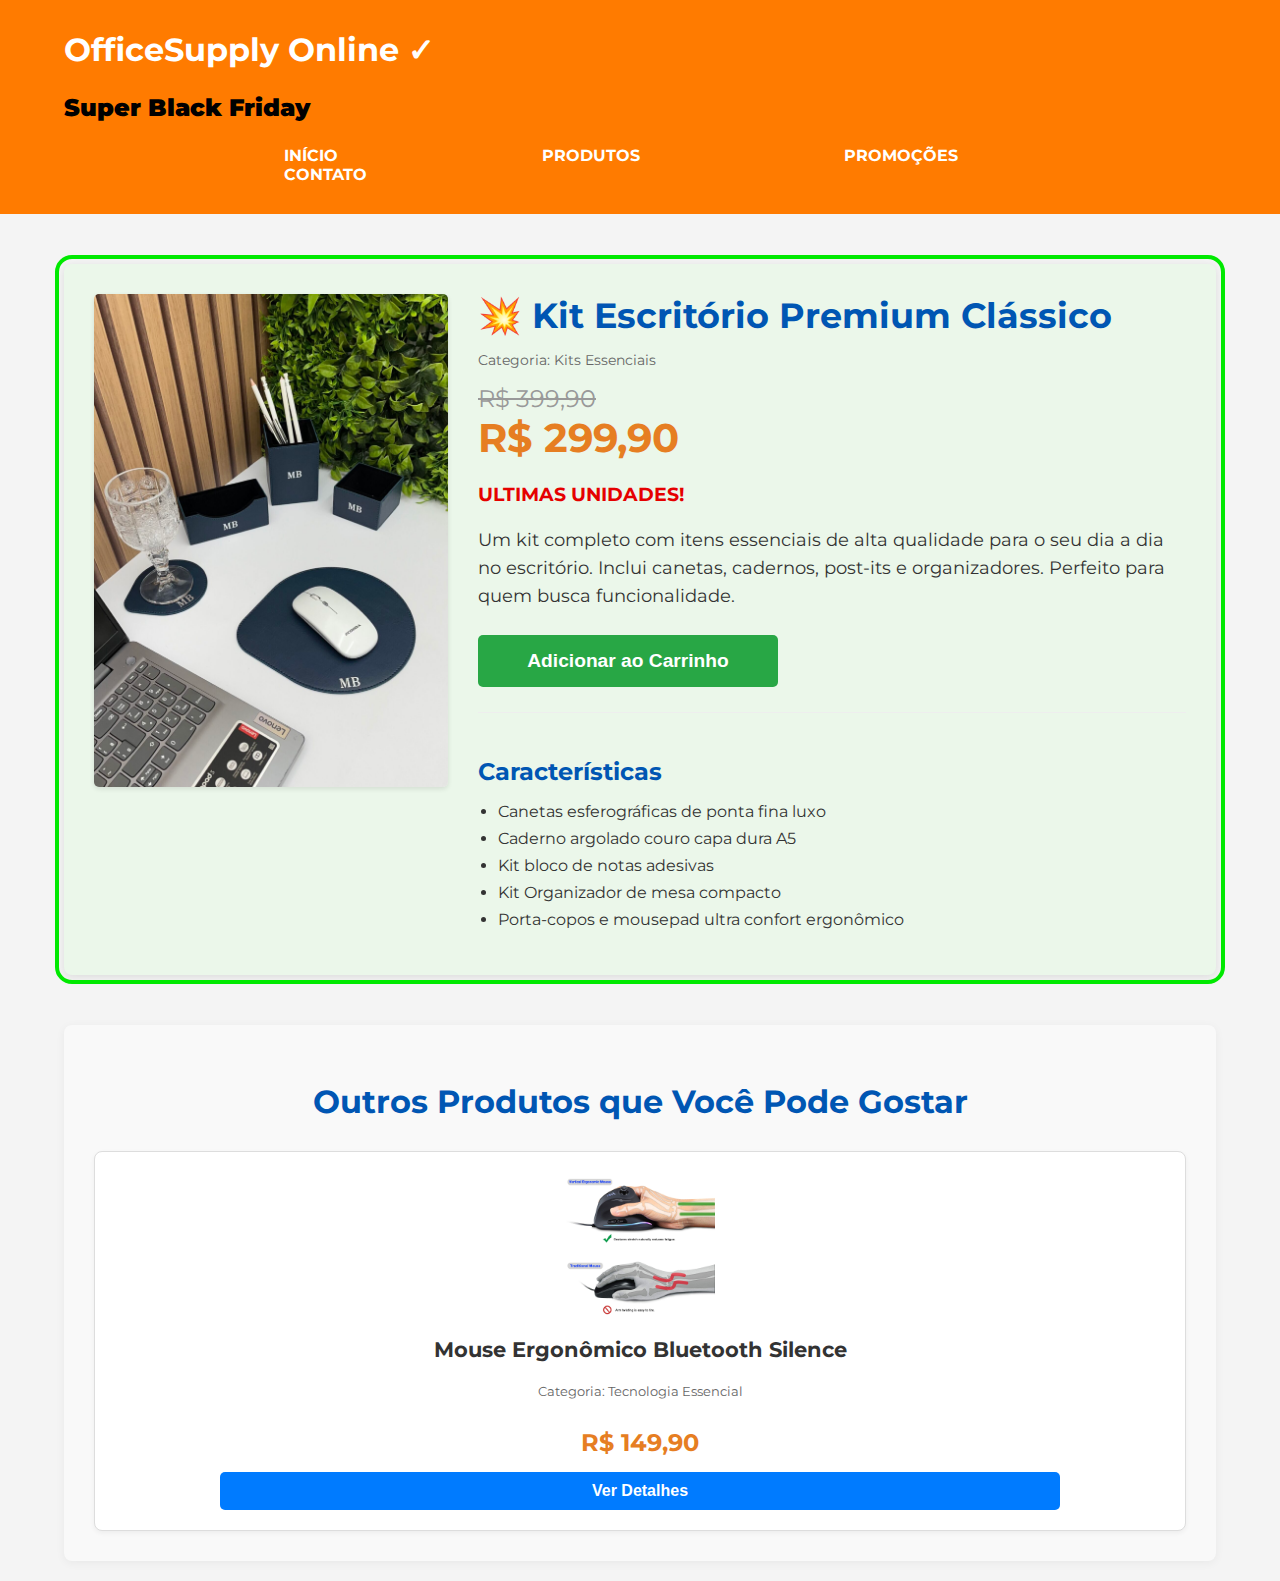
<file: index.html>
<!DOCTYPE html>
<html lang="pt-br">

<head>
    <meta charset="UTF-8">
    <meta name="viewport" content="width=device-width, initial-scale=1.0">
    <title>OfficeSupply Online - Kit Escritório Premium (Controle)</title>
    <link rel="stylesheet" href="style-control.css">
</head>

<body>
    <header>
        <div class="container">
            <h1>OfficeSupply Online ✓</h1>
            <p class="promo">Super Black Friday</p>
            <nav>
                <ul>
                    <li><a href="#">Início</a></li>
                    <li><a href="#">Produtos</a></li>
                    <li><a href="#">Promoções</a></li>
                    <li><a href="#">Contato</a></li>
                </ul>
            </nav>
        </div>
    </header>

    <main class="container">
        <section class="product-detail">
            <div class="product-image">
                <img src="img001.jpeg" alt="Kit Escritório Premium">
            </div>
            <div class="product-info">
                <h2 class="product-title">💥 Kit Escritório Premium Clássico</h2>
                <p class="product-category">Categoria: Kits Essenciais</p>
                <div class="product-price">
                    <span class="original-price">R$ 399,90</span>
                    <span class="current-price">R$ 299,90</span>
                </div>
                <p class="attention">
                    <strong>Ultimas unidades!</strong>
                </p>
                <p class="product-description">
                    Um kit completo com itens essenciais de alta qualidade para o seu dia a dia no escritório. Inclui
                    canetas, cadernos, post-its e organizadores. Perfeito para quem busca funcionalidade.
                </p>
                <button class="add-to-cart-btn">Adicionar ao Carrinho</button>
                <div class="product-features">
                    <h3>Características</h3>
                    <ul>
                        <li>Canetas esferográficas de ponta fina luxo</li>
                        <li>Caderno argolado couro capa dura A5</li>
                        <li>Kit bloco de notas adesivas</li>
                        <li>Kit Organizador de mesa compacto</li>
                        <li>Porta-copos e mousepad ultra confort ergonômico</li>
                    </ul>
                </div>
            </div>
        </section>
        <section class="featured-products">
            <h2>Outros Produtos que Você Pode Gostar</h2>
            <div class="product-grid">
                <div class="product-card">
                    <img src="mouse.jpg" alt="Mouse Ergonômico Bluetooth">
                    <h3>Mouse Ergonômico Bluetooth Silence</h3>
                    <p class="card-category">Categoria: Tecnologia Essencial</p>
                    <p class="card-price">R$ 149,90</p>
                    <button class="add-to-cart-btn-small">Ver Detalhes</button>
                </div>
</file>
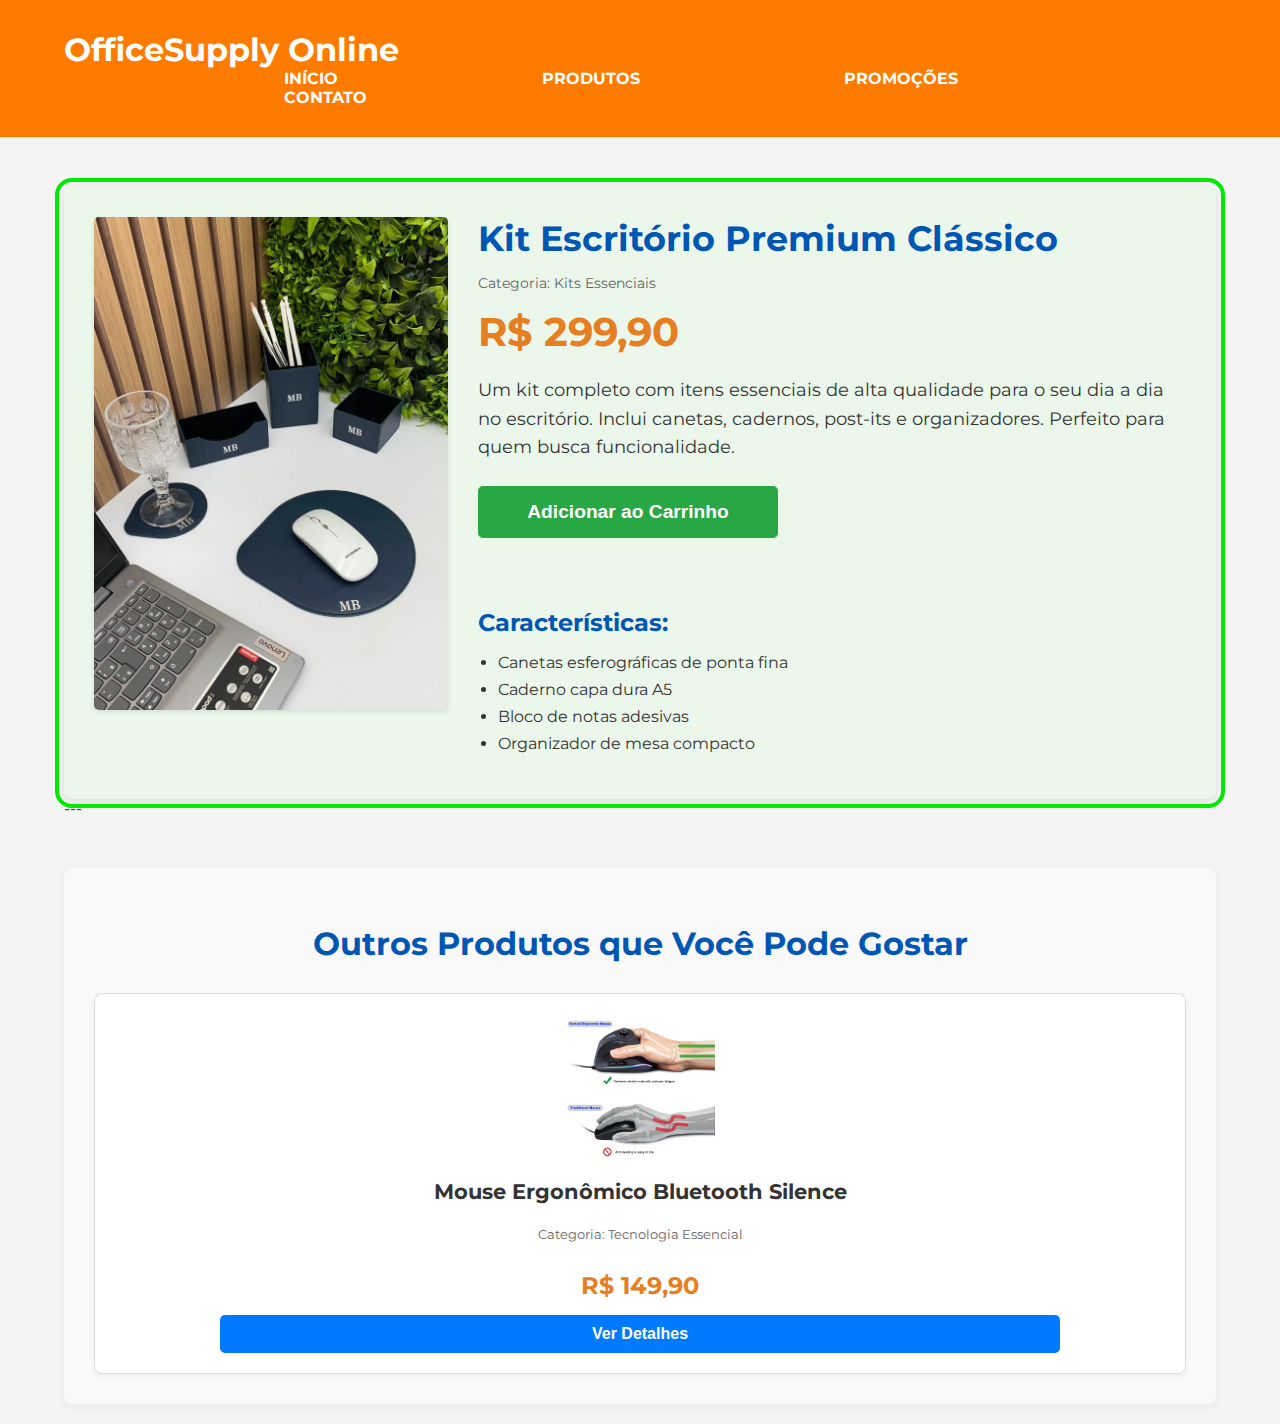
<file: product-page-control.html>
<!DOCTYPE html>
<html lang="pt-br">
<head>
    <meta charset="UTF-8">
    <meta name="viewport" content="width=device-width, initial-scale=1.0">
    <title>OfficeSupply Online - Kit Escritório Premium (Controle)</title>
    <link rel="stylesheet" href="style-control.css">
</head>
<body>
    <header>
        <div class="container">
            <h1>OfficeSupply Online</h1>
            <nav>
                <ul>
                    <li><a href="#">Início</a></li>
                    <li><a href="#">Produtos</a></li>
                    <li><a href="#">Promoções</a></li>
                    <li><a href="#">Contato</a></li>
                </ul>
            </nav>
        </div>
    </header>

    <main class="container">
        <section class="product-detail">
            <div class="product-image">
                <img src="img001.jpeg" alt="Kit Escritório Premium">
            </div>
            <div class="product-info">
                <h2 class="product-title">Kit Escritório Premium Clássico</h2>
                <p class="product-category">Categoria: Kits Essenciais</p>
                <div class="product-price">
                    <span class="current-price">R$ 299,90</span>
                </div>
                <p class="product-description">
                    Um kit completo com itens essenciais de alta qualidade para o seu dia a dia no escritório. Inclui canetas, cadernos, post-its e organizadores. Perfeito para quem busca funcionalidade.
                </p>
                <button class="add-to-cart-btn">Adicionar ao Carrinho</button>
                <div class="product-features">
                    <h3>Características:</h3>
                    <ul>
                        <li>Canetas esferográficas de ponta fina</li>
                        <li>Caderno capa dura A5</li>
                        <li>Bloco de notas adesivas</li>
                        <li>Organizador de mesa compacto</li>
                    </ul>
                </div>
            </div>
        </section>

        ---

        <section class="featured-products">
            <h2>Outros Produtos que Você Pode Gostar</h2>
            <div class="product-grid">
                <div class="product-card">
                    <img src="mouse.jpg" alt="Mouse Ergonômico Bluetooth">
                    <h3>Mouse Ergonômico Bluetooth Silence</h3>
                    <p class="card-category">Categoria: Tecnologia Essencial</p>
                    <p class="card-price">R$ 149,90</p>
                    <button class="add-to-cart-btn-small">Ver Detalhes</button>
                </div>
</file>
<file: style-control.css>
@import url('https://fonts.googleapis.com/css2?family=Montserrat:ital,wght@0,100..900;1,100..900&display=swap');

body {
    font-family: "Montserrat", sans-serif;
    font-optical-sizing: auto;
    font-weight: weight;
    font-style: normal;
    margin: 0;
    padding: 0;
    background-color: #f4f4f4;
    color: #333;
}

.container {
    width: 90%;
    max-width: 1200px;
    margin: 0 auto;
    padding: 20px 0;
}

header {
    background-color: #ff7b00;
    color: white;
    padding: 10px 0;
}

header h1 {
    margin: 0;
    padding: 0;
    display: inline-block;
    vertical-align: middle;
}

header nav {
    display: inline-block;
    vertical-align: middle;
    margin-left: 20px;
}

header nav ul {
    list-style: none;
    margin: 0;
    padding: 0;
}

header nav ul li {
    display: inline;
    margin-left: 200px;
}

.promo {
    color: black;
    text-decoration: none;
    font-weight: 900;
    font-size: 24px;
    transition: transform 0.3s ease, box-shadow 0.3s ease;
}

.promo:hover {
    cursor: pointer;
    transform: scale(1.02);
}

header nav ul li a {
    color: white;
    text-decoration: none;
    font-weight: bold;
    font-size: medium;
    text-transform: uppercase;
}

.product-detail {
    background-color: #ebf7ea;
    padding: 30px;
    margin-top: 30px;
    border-radius: 8px;
    box-shadow: 0 2px 10px rgba(0, 0, 0, 0.1);
    display: flex;
    flex-wrap: wrap;
    gap: 30px;
    outline: 4px solid rgb(0, 233, 0);
    outline-offset: 5px;
    transition: transform 0.3s ease, box-shadow 0.3s ease;
}

.product-detail:hover {
    background-color: #e1f7de;
    cursor: pointer;
    transform: scale(1.02);
    box-shadow: 0 4px 15px rgba(0, 0, 0, 0.2);
}

.product-image {
    flex: 1;
    /* Ocupa o espaço disponível */
    min-width: 300px;
    /* Garante tamanho mínimo em telas menores */
    text-align: center;
}

.product-image img {
    max-width: 100%;
    height: auto;
    border-radius: 5px;
    box-shadow: 0 2px 5px rgba(0, 0, 0, 0.1);
}

.product-info {
    flex: 2;
    /* Ocupa o dobro do espaço da imagem */
    min-width: 350px;
    /* Garante tamanho mínimo em telas menores */
}

.attention {
    color: rgb(229, 0, 0);
    font-size: 1.2em;
    text-transform: uppercase;
}

.original-price {
    font-size: 1.5em;
    color: #999;
    text-decoration: line-through;
    margin-right: 15px;
}

.product-title {
    font-size: 2.2em;
    color: #0056b3;
    margin-top: 0;
    margin-bottom: 10px;
}

.product-category {
    font-size: 0.9em;
    color: #666;
    margin-bottom: 15px;
}

.product-price .current-price {
    font-size: 2.5em;
    color: #e67e22;
    /* Laranja */
    font-weight: bold;
    display: block;
    margin-bottom: 20px;
}

.product-description {
    font-size: 1.1em;
    line-height: 1.6;
    margin-bottom: 25px;
}

.add-to-cart-btn {
    background-color: #28a745;
    /* Verde */
    color: white;
    padding: 15px 30px;
    border: none;
    border-radius: 5px;
    font-size: 1.2em;
    font-weight: bold;
    cursor: pointer;
    transition: background-color 0.3s ease;
    width: 100%;
    /* Ocupa largura total */
    max-width: 300px;
    /* Limita o tamanho em telas grandes */
    display: block;
    /* Garante que fique em uma nova linha */
    margin-bottom: 25px;
}

.add-to-cart-btn:hover {
    background-color: #218838;
}

.product-features {
    margin-top: 20px;
    border-top: 1px solid #eee;
    padding-top: 20px;
}

.product-features h3 {
    font-size: 1.5em;
    color: #0056b3;
    margin-bottom: 10px;
}

.product-features ul {
    list-style-type: disc;
    margin-left: 20px;
    padding-left: 0;
}

.product-features ul li {
    margin-bottom: 8px;
    font-size: 1em;
}

/* Nova Seção: Produtos em Destaque */
.featured-products {
    margin-top: 50px;
    padding: 30px;
    background-color: #f9f9f9;
    border-radius: 8px;
    box-shadow: 0 2px 10px rgba(0, 0, 0, 0.05);
    text-align: center;
    /* Centraliza o título */
}

.featured-products h2 {
    font-size: 2em;
    color: #0056b3;
    margin-bottom: 30px;
}

.product-grid {
    display: grid;
    grid-template-columns: repeat(auto-fit, minmax(250px, 1fr));
    /* Responsivo: 250px por coluna, auto-ajuste */
    gap: 25px;
    justify-content: center;
    /* Centraliza cards se houver espaço */
}

.product-card {
    background-color: white;
    border: 1px solid #ddd;
    border-radius: 8px;
    padding: 20px;
    box-shadow: 0 2px 5px rgba(0, 0, 0, 0.05);
    text-align: center;
    display: flex;
    flex-direction: column;
    justify-content: space-between;
    /* Espaça os elementos */
    align-items: center;
}

.product-card img {
    max-width: 100%;
    height: 150px;
    /* Altura fixa para consistência */
    object-fit: contain;
    /* Garante que a imagem caiba sem cortar */
    margin-bottom: 15px;
}

.product-card h3 {
    font-size: 1.3em;
    color: #333;
    margin-top: 0;
    margin-bottom: 10px;
    flex-grow: 1;
    /* Permite que o título ocupe espaço */
}

.card-category {
    font-size: 0.8em;
    color: #666;
    margin-bottom: 5px;
}

.card-price {
    font-size: 1.5em;
    color: #e67e22;
    font-weight: bold;
    margin-bottom: 15px;
}

.add-to-cart-btn-small {
    background-color: #007bff;
    /* Azul para "Ver Detalhes" */
    color: white;
    padding: 10px 20px;
    border: none;
    border-radius: 5px;
    font-size: 1em;
    font-weight: bold;
    cursor: pointer;
    transition: background-color 0.3s ease;
    width: 80%;
    /* Ocupa 80% da largura do card */
}

.add-to-cart-btn-small:hover {
    background-color: #0056b3;
}


/* Footer */
footer {
    background-color: #333;
    color: white;
    text-align: center;
    padding: 20px 0;
    margin-top: 30px;
}

footer p {
    margin: 0;
}

/* Responsividade Básica */
@media (max-width: 768px) {
    .product-detail {
        flex-direction: column;
        padding: 20px;
    }

    .product-info {
        min-width: unset;
        /* Remove min-width para telas pequenas */
    }

    .add-to-cart-btn {
        max-width: none;
        /* Ocupa toda a largura */
    }

    .product-grid {
        grid-template-columns: 1fr;
        /* Uma coluna em telas pequenas */
    }
}
</file>
